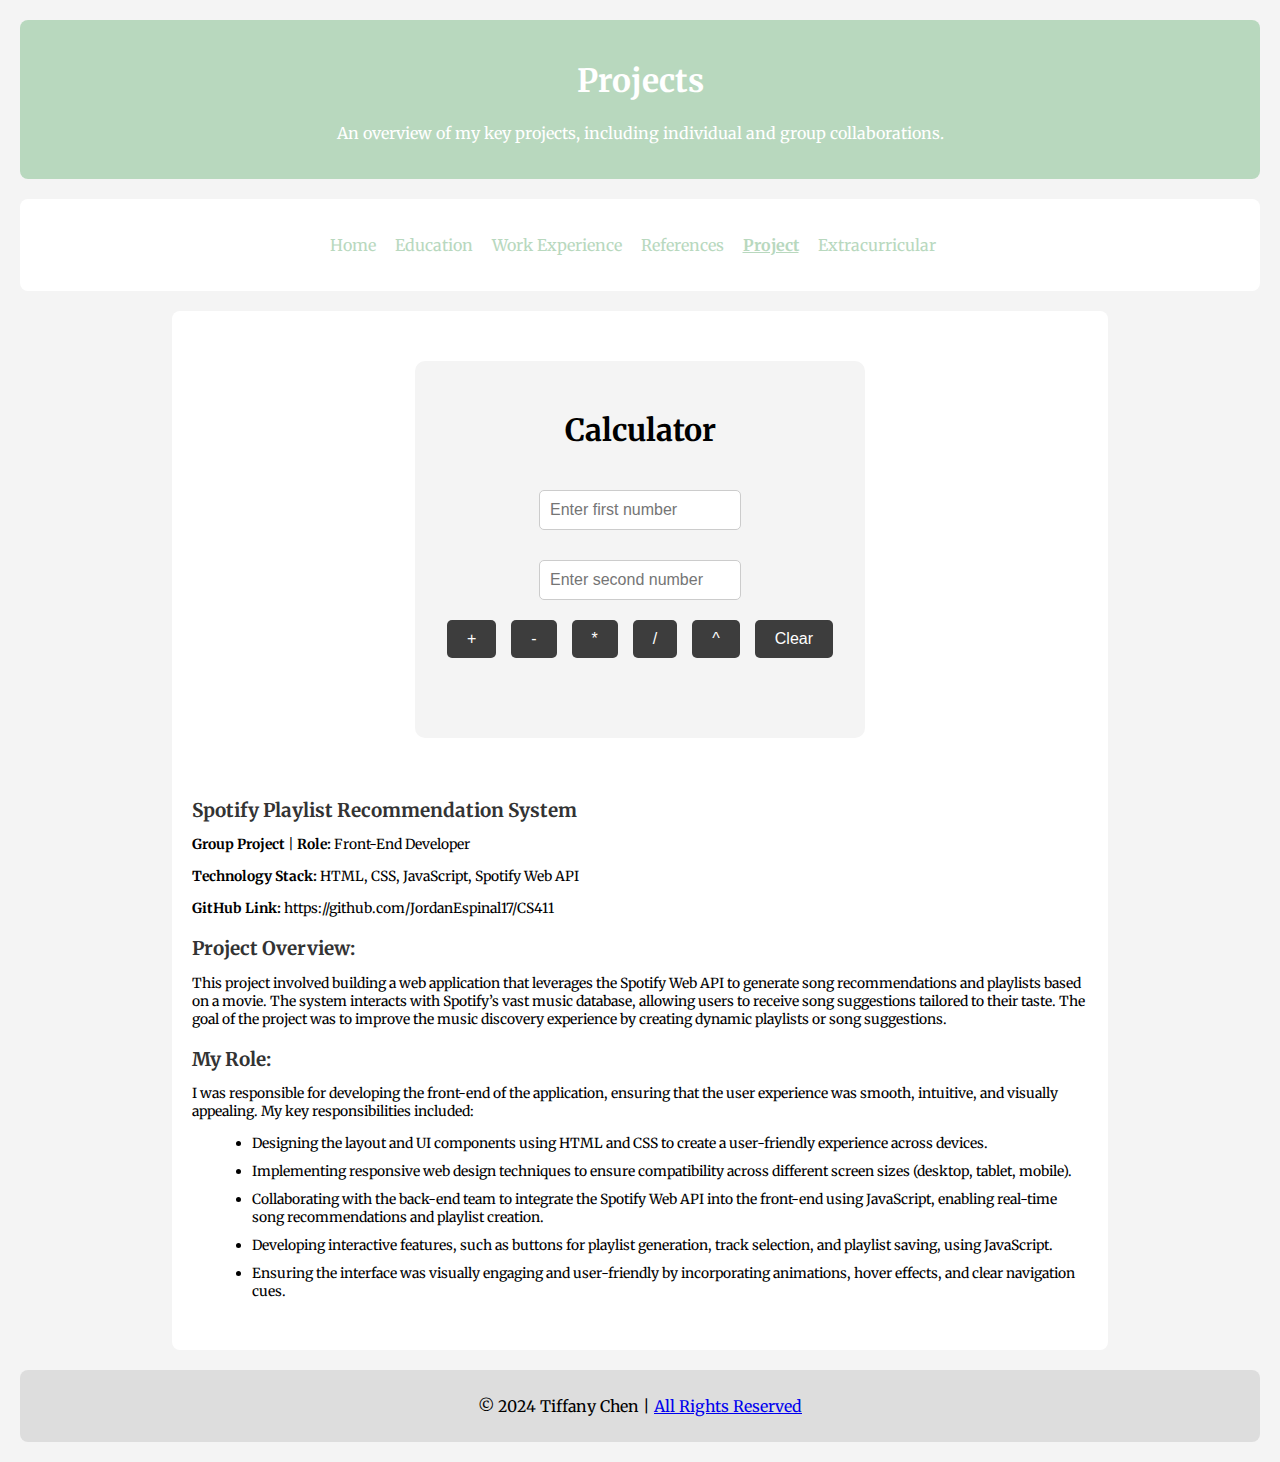
<file: mp-1/project/project.html>
<!DOCTYPE html>
<html lang="en">
<head>
    <meta charset="UTF-8">
    <meta name="viewport" content="width=device-width, initial-scale=1.0">
    <title>Projects | Tiffany's Online Résumé</title>
    <link rel="stylesheet" href="project.css"> <!-- Link to CSS file -->

    <!-- Embedded Google font-->
    <link href="https://fonts.googleapis.com/css2?family=Merriweather:ital,wght@0,300;0,400;0,700;0,900;1,300;1,400;1,700;1,900&display=swap" rel="stylesheet">
</head>
<body>

<header>
    <h1>Projects</h1>
    <p>An overview of my key projects, including individual and group collaborations.</p>
</header>

<nav>
    <ul>
        <li><a href="/Users/tiffanychen/Documents/FALL2024/cs391/mp-1/index.html">Home</a></li>
        <li><a href="/Users/tiffanychen/Documents/FALL2024/cs391/mp-1/education/education.html">Education</a></li>
        <li><a href="/Users/tiffanychen/Documents/FALL2024/cs391/mp-1/employment/employment.html">Work Experience</a></li>
        <li><a href="/Users/tiffanychen/Documents/FALL2024/cs391/mp-1/reference/reference.html">References</a></li>
        <li><a href="/Users/tiffanychen/Documents/FALL2024/cs391/mp-1/project/project.html"class="active">Project</a></li>
        <li><a href="/Users/tiffanychen/Documents/FALL2024/cs391/mp-1/extracurricular/extracurricular.html">Extracurricular</a></li>
    </ul>
</nav>

<main>
    <!-- Calculator Project: -->
    <section id="calculator">
        <h2>Calculator</h2>
        <!-- <p>Choose an operation for result</p> -->
    
        <!-- Input fields for numbers -->
        <input type="text" id="first-number" placeholder="Enter first number">
        <input type="text" id="second-number" placeholder="Enter second number">
    
        <!-- Buttons for operations -->
        <div class="buttons">
            <button onclick="add()">+</button>
            <button onclick="subtract()">-</button>
            <button onclick="multiply()">*</button>
            <button onclick="divide()">/</button>
            <button onclick="power()">^</button>
            <button onclick="clearFields()">Clear</button>
        </div>
    
        <!-- Output for the result -->
        <h3 id="output"></h3>
    </section>
    

    <!-- CS411 Project Description -->
    <section class="project">
        <h2>Spotify Playlist Recommendation System</h2>
        <p><strong>Group Project</strong> | <strong>Role:</strong> Front-End Developer</p>
        <p><strong>Technology Stack:</strong> HTML, CSS, JavaScript, Spotify Web API</p>
        <p><strong>GitHub Link:</strong> https://github.com/JordanEspinal17/CS411</p>
        <!-- <p><strong>Timeframe:</strong> </p> -->

        <h3>Project Overview:</h3>
        <p>
            This project involved building a web application that leverages the Spotify Web API to generate song recommendations and playlists based on a movie. The system interacts with Spotify’s vast music database, allowing users to receive song suggestions tailored to their taste. The goal of the project was to improve the music discovery experience by creating dynamic playlists or song suggestions.
        </p>

        <h3>My Role:</h3>
        <p>
            I was responsible for developing the front-end of the application, ensuring that the user experience was smooth, intuitive, and visually appealing. My key responsibilities included:
        </p>
        <ul>
            <li>Designing the layout and UI components using HTML and CSS to create a user-friendly experience across devices.</li>
            <li>Implementing responsive web design techniques to ensure compatibility across different screen sizes (desktop, tablet, mobile).</li>
            <li>Collaborating with the back-end team to integrate the Spotify Web API into the front-end using JavaScript, enabling real-time song recommendations and playlist creation.</li>
            <li>Developing interactive features, such as buttons for playlist generation, track selection, and playlist saving, using JavaScript.</li>
            <li>Ensuring the interface was visually engaging and user-friendly by incorporating animations, hover effects, and clear navigation cues.</li>
        </ul>

    </section>
</main>

<footer>
    <p>&copy; 2024 Tiffany Chen | <a href="/Users/tiffanychen/Documents/FALL2024/cs391/mp-1/credits/credits.html">All Rights Reserved</a></p>
</footer>

<script src="project.js"></script> <!-- Link to JavaScript file -->
</body>
</html>
</file>
<file: mp-1/project/project.css>
/* General page styling */
body {
    margin: 0;
    padding: 0;
    background-color: #f4f4f4;
}

/* Embedded code for Google font: merriweather */
.merriweather-regular {
    font-family: "Merriweather", system-ui;
    font-weight: 400;
    font-style: normal;
  }
  .merriweather-bold {
    font-family: "Merriweather", system-ui;
    font-weight: 700;
    font-style: normal;
  }
  .merriweather-light-italic {
    font-family: "Merriweather", system-ui;
    font-weight: 300;
    font-style: italic;
  }

body {
    font-family: "Merriweather", system-ui;
}


header, nav, main, footer {
    padding: 20px;
    margin: 20px;
    background-color: #fff;
    border-radius: 8px;
}

/* Header styling */
header {
    background-color: #b8d8be;
    color: white;
    text-align: center;
    padding: 20px;
}

/* Navigation bar styling */
nav {
    text-align: center; /* Center-aligns the content inside the nav */
}

nav ul {
    list-style-type: none;
    padding: 0;
}

nav ul li {
    display: inline;
    margin-right: 15px;
}

nav ul li a {
    text-decoration: none;
    color: #b8d8be;
}

nav ul li a.active {
    font-weight: bold;
    text-decoration: underline;
}

/* Main section styling */
main {
    width: 70%;
    margin: 0 auto;
    font-size: calc(14px + 0.5vw);
}

/* Calculator styling */

#calculator {           /* Styling the container of the calculator */
    margin-top: 30px;
    padding: 25px;
    background-color: #f4f4f4;
    border-radius: 10px;
    width: 100%;
    max-width: 400px;
    margin-left: auto;
    margin-right: auto;
    text-align: center;
}

#calculator input {     /* Styling the input fields */
    width: 45%;
    padding: 10px;
    margin: 15px 5px;
    font-size: 16px;
    border: 1px solid #ccc;
    border-radius: 5px;
}

#calculator .buttons button {   /* Styling the buttons */
    margin: 5px;
    padding: 10px 20px;
    font-size: 16px;
    border: none;
    background-color: #3d3d3d;
    color: white;
    border-radius: 5px;
    cursor: pointer;
}

#calculator .buttons button:hover {     /* Changing the button color when pointer hover over */
    background-color: #b8d8be;
}

#output {
    margin-top: 20px;
    font-size: 20px;
    padding: 10px;
}

/* If the resulting value is negative, make the text red */
#output.negative {
    color: #b22222;
}


/* Styling for the "project" section */
.project {
    margin-top: 60px;
    margin-bottom: 30px;
}

.project h2, h3 {
    color: #333;
    margin-bottom: 10px;
    font-size: calc(15px + .3vw);
}

.project p {
    font-size: calc(10px + .3vw);
}

.project ul {
    margin-top: 10px;
    list-style-type: disc;
    margin-left: 20px;
}

.project ul li {
    margin-bottom: 10px;
    font-size: calc(10px + .3vw);
}

/* Footer styling */
footer {
    text-align: center;
    background-color: #ddd;
    padding: 10px;
    margin-top: 20px;
    font-size: calc(12px + .3vw);
}

/* Responsive design for smaller screens */
@media screen and (max-width: 750px) {
    main {
        width: 100%;
    }

    nav ul li {
        display: block;
        margin-bottom: 10px;
    }

    body {
        font-size: calc(12px + .3vw);
    }
}
</file>
